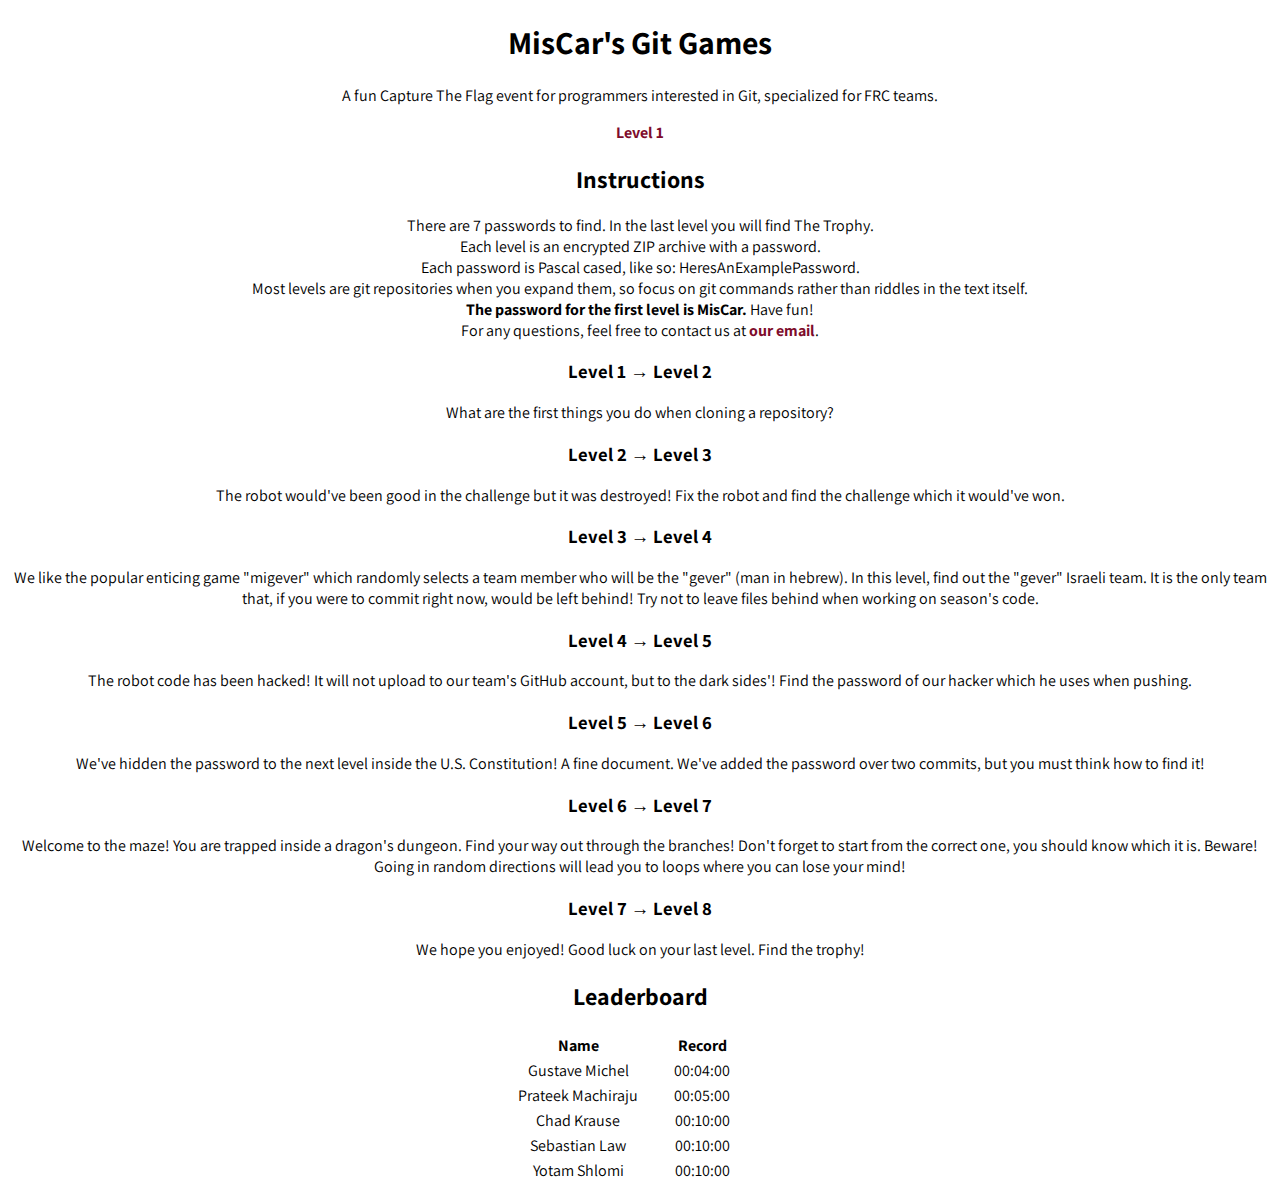
<file: git-games/index.html>
<!DOCTYPE html>
<html>

<head>
    <meta charset="utf-8" />
    <title>Git Games</title>
    <meta property="og:title" content="MisCar Programming" />
    <link rel="shortcut icon" href="favicon.ico" type="image/x-icon" />
    <meta name="viewport" content="width=device-width, initial-scale=1.0" />
    <meta property="og:description" content="A Git CTF for FRC teams" />
    <meta property="og:image" content="https://miscar.github.io/icon.png" />
    <link rel="stylesheet" href="https://fonts.googleapis.com/css?family=Assistant" />
    <link rel="stylesheet" href="/styles.css" />
</head>

<body style="font-family: 'Assistant'; text-align: center">
    <h1>MisCar's Git Games</h1>
    <p>
        A fun Capture The Flag event for programmers interested in Git,
        specialized for FRC teams.
    </p>
    <a href="L1.zip" style="text-decoration: none">Level 1</a>
    <h2>Instructions</h2>
    <ul style="list-style-type: none; padding-left: 0">
        <li>
            There are 7 passwords to find. In the last level you will find
            The Trophy.
        </li>
        <li>Each level is an encrypted ZIP archive with a password.</li>
        <li>
            Each password is Pascal cased, like so: HeresAnExamplePassword.
        </li>
        <li>
            Most levels are git repositories when you expand them, so focus
            on git commands rather than riddles in the text itself.
        </li>
        <li>
            <b>The password for the first level is MisCar.</b> Have fun!
        </li>
        <li>
            For any questions, feel free to contact us at
            <a href="mailto:programming@miscar1574.org" style="text-decoration: none">our email</a>.
        </li>
    </ul>
    <h3>Level 1 <span>&#8594;</span> Level 2</h3>
    <p>What are the first things you do when cloning a repository?</p>
    <h3>Level 2 <span>&#8594;</span> Level 3</h3>
    <p>
        The robot would've been good in the challenge but it was destroyed!
        Fix the robot and find the challenge which it would've won.
    </p>
    <h3>Level 3 <span>&#8594;</span> Level 4</h3>
    <p>
        We like the popular enticing game "migever" which randomly selects a
        team member who will be the "gever" (man in hebrew). In this level,
        find out the "gever" Israeli team. It is the only team that, if you
        were to commit right now, would be left behind! Try not to leave
        files behind when working on season's code.
    </p>
    <h3>Level 4 <span>&#8594;</span> Level 5</h3>
    <p>
        The robot code has been hacked! It will not upload to our team's
        GitHub account, but to the dark sides'! Find the password of our
        hacker which he uses when pushing.
    </p>
    <h3>Level 5 <span>&#8594;</span> Level 6</h3>
    <p>
        We've hidden the password to the next level inside the U.S.
        Constitution! A fine document. We've added the password over two
        commits, but you must think how to find it!
    </p>
    <h3>Level 6 <span>&#8594;</span> Level 7</h3>
    <p>
        Welcome to the maze! You are trapped inside a dragon's dungeon. Find
        your way out through the branches! Don't forget to start from the
        correct one, you should know which it is. Beware! Going in random
        directions will lead you to loops where you can lose your mind!
    </p>
    <h3>Level 7 <span>&#8594;</span> Level 8</h3>
    <p>
        We hope you enjoyed! Good luck on your last level. Find the trophy!
    </p>
    <h2 style="text-align: center">Leaderboard</h2>
    <table style="text-align: center; margin-right: auto; margin-left: auto">
        <thead>
            <tr>
                <th style="width: 50%">Name</th>
                <th style="width: 50%">Record</th>
            </tr>
        </thead>
        <tbody>
            <tr>
                <td>Gustave Michel</td>
                <td>00:04:00</td>
            </tr>
            <tr>
                <td>Prateek Machiraju</td>
                <td>00:05:00</td>
            </tr>
            <tr>
                <td>Chad Krause</td>
                <td>00:10:00</td>
            </tr>
            <tr>
                <td>Sebastian Law</td>
                <td>00:10:00</td>
            </tr>
            <tr>
                <td>Yotam Shlomi</td>
                <td>00:10:00</td>
            </tr>
        </tbody>
    </table>
</body>

</html>
</file>
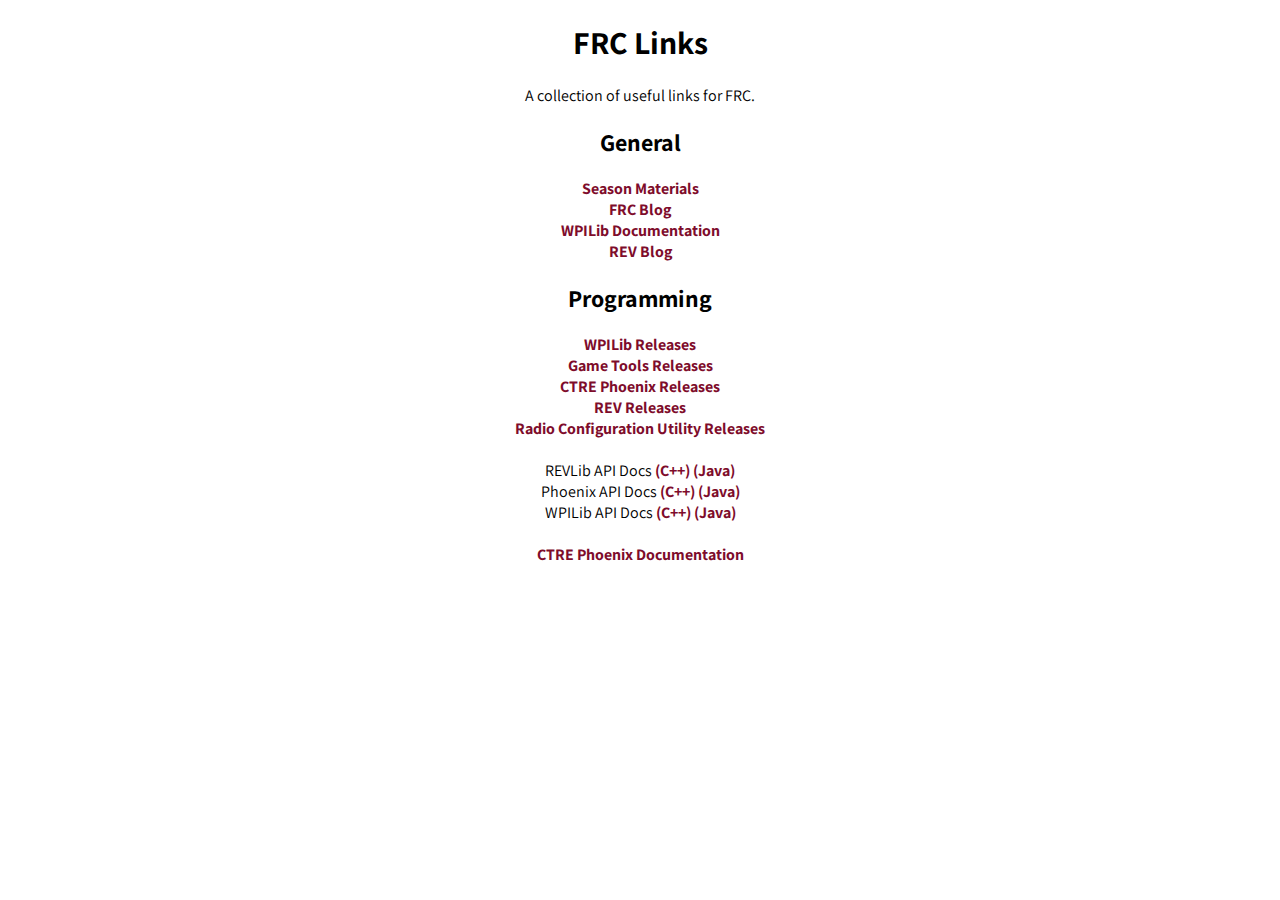
<file: links/index.html>
<!DOCTYPE html>
<html>
    <head>
        <meta charset="utf-8" />
        <title>FRC Links</title>
        <meta property="og:title" content="FRC Links" />
        <link rel="shortcut icon" href="/favicon.ico" type="image/x-icon" />
        <meta name="viewport" content="width=device-width, initial-scale=1.0" />
        <meta
            property="og:description"
            content="A collection of useful links for FRC"
        />
        <meta property="og:image" content="https://miscar.github.io/icon.png" />
        <link
            rel="stylesheet"
            href="https://fonts.googleapis.com/css?family=Assistant"
        />
        <link rel="stylesheet" href="/styles.css" />
    </head>
    <body style="font-family: 'Assistant'; text-align: center">
        <h1>FRC Links</h1>
        <p>A collection of useful links for FRC.</p>
        <h2 style="text-align: center">General</h2>
        <ul>
            <li>
                <a
                    href="https://www.firstinspires.org/resource-library/frc/competition-manual-qa-system"
                    >Season Materials</a
                >
            </li>
            <li>
                <a href="https://www.firstinspires.org/robotics/frc/blog"
                    >FRC Blog</a
                >
            </li>
            <li><a href="https://docs.wpilib.org">WPILib Documentation</a></li>
            <li><a href="https://revrobotics.com/blog">REV Blog</a></li>
        </ul>

        <h2 style="text-align: center">Programming</h2>
        <ul>
            <li>
                <a href="https://github.com/wpilibsuite/allwpilib/releases"
                    >WPILib Releases</a
                >
            </li>
            <li>
                <a
                    href="https://www.ni.com/en-il/support/downloads/drivers/download.frc-game-tools.html"
                    >Game Tools Releases</a
                >
            </li>
            <li>
                <a
                    href="https://github.com/CrossTheRoadElec/Phoenix-Releases/releases"
                    >CTRE Phoenix Releases</a
                >
            </li>
            <li>
                <a
                    href="https://github.com/REVrobotics/REV-Software-Binaries/releases"
                    >REV Releases</a
                >
            </li>
            <li>
                <a
                    href="https://docs.wpilib.org/en/stable/docs/zero-to-robot/step-3/radio-programming.html"
                    >Radio Configuration Utility Releases</a
                >
            </li>
            <br />
            <li>
                REVLib API Docs
                <a href="https://codedocs.revrobotics.com/cpp/">(C++)</a>
                <a href="https://codedocs.revrobotics.com/java/">(Java)</a>
            </li>
            <li>
                Phoenix API Docs
                <a
                    href="https://www.ctr-electronics.com/downloads/api/cpp/html/index.html"
                    >(C++)</a
                >
                <a
                    href="https://www.ctr-electronics.com/downloads/api/java/html/index.html"
                    >(Java)</a
                >
            </li>
            <li>
                WPILib API Docs
                <a
                    href="https://first.wpi.edu/wpilib/allwpilib/docs/development/cpp/index.html"
                    >(C++)</a
                >
                <a
                    href="https://first.wpi.edu/wpilib/allwpilib/docs/development/java/index.html"
                    >(Java)</a
                >
            </li>
            <br />
            <li>
                <a href="https://docs.ctre-phoenix.com/en/stable/"
                    >CTRE Phoenix Documentation</a
                >
            </li>
        </ul>
    </body>
</html>
</file>
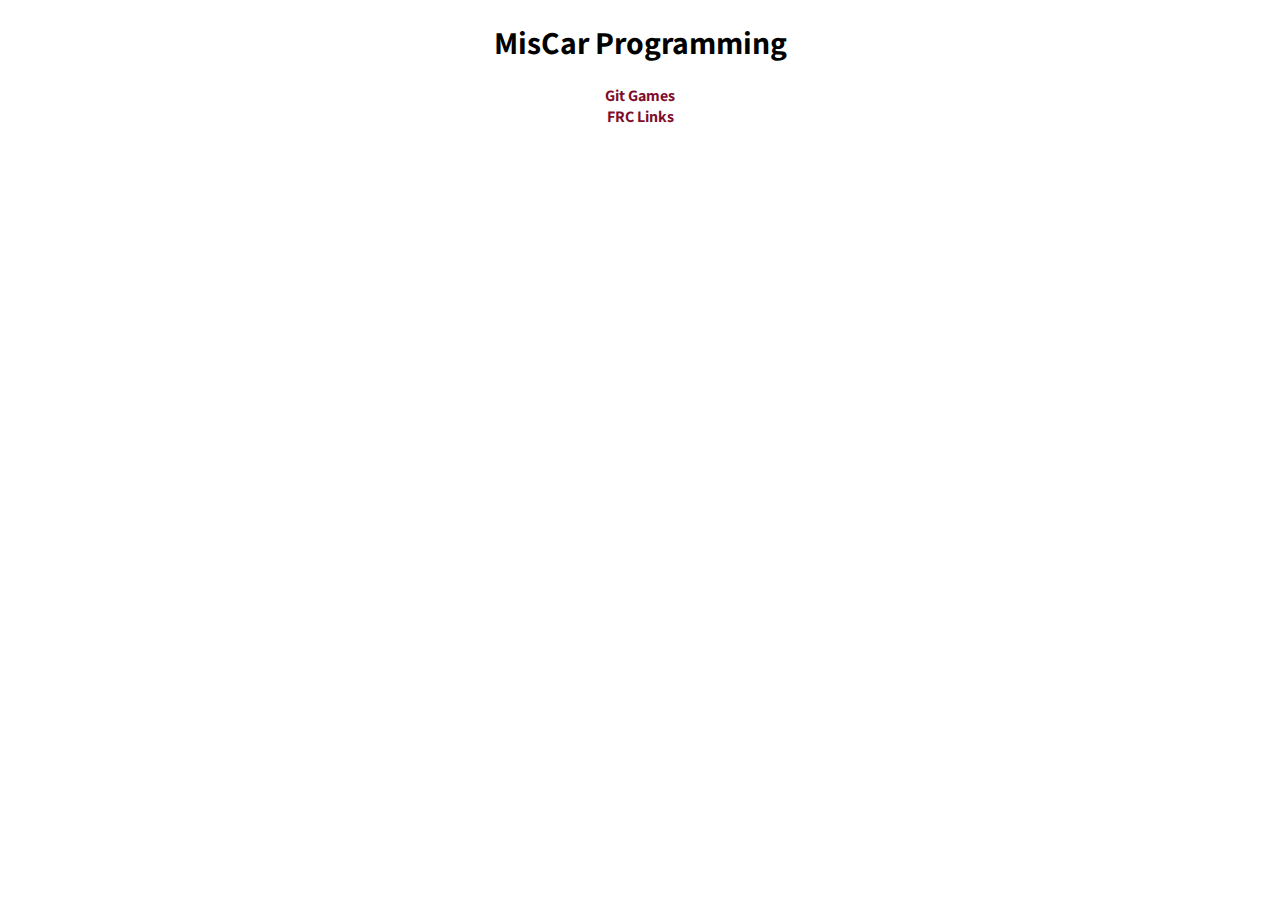
<file: old/index.html>
<!DOCTYPE html>
<html>
    <head>
        <meta charset="utf-8" />
        <title>MisCar Programming</title>
        <meta property="og:title" content="MisCar Programming" />
        <link rel="shortcut icon" href="favicon.ico" type="image/x-icon" />
        <meta name="viewport" content="width=device-width, initial-scale=1.0" />
        <meta property="og:description" content="MisCar's Programming Team" />
        <meta property="og:image" content="https://miscar.github.io/icon.png" />
        <link
            rel="stylesheet"
            href="https://fonts.googleapis.com/css?family=Assistant"
        />
        <link rel="stylesheet" href="/styles.css" />
    </head>
    <body style="font-family: 'Assistant'; text-align: center">
        <h1>MisCar Programming</h1>
        <ul>
            <li><a href="/git-games">Git Games</a></li>
            <li><a href="/links">FRC Links</a></li>
        </ul>
    </body>
</html>
</file>
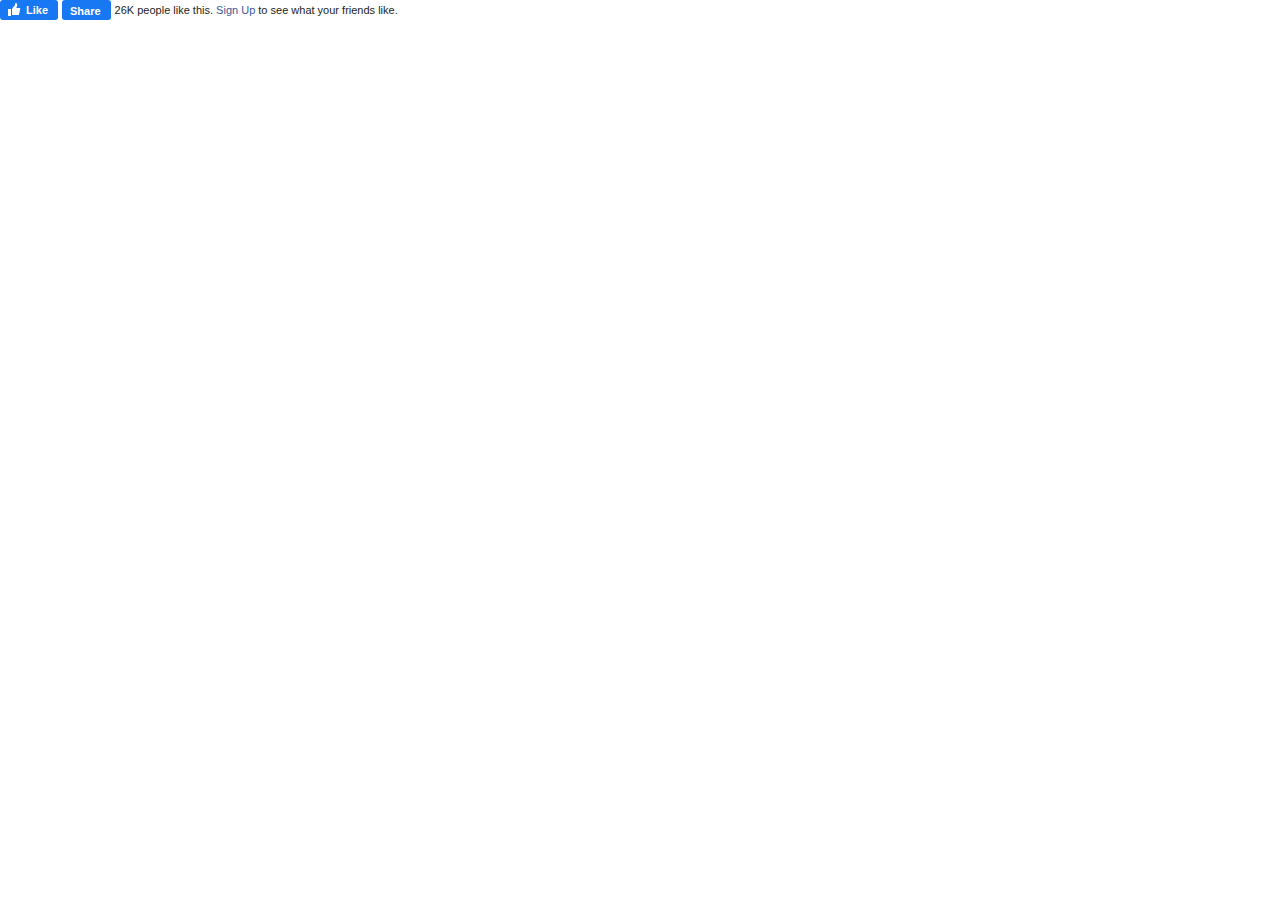
<file: Curie Division (2023) - The Blue Alliance_files/like.html>
<!DOCTYPE html>
<!-- saved from url=(0105)file:///C:/Users/Scouting/Downloads/Curie%20Division%20(2023)%20-%20The%20Blue%20Alliance_files/like.html -->
<html lang="en" id="facebook" class="no_svg "><head><meta http-equiv="Content-Type" content="text/html; charset=UTF-8"><meta name="referrer" content="origin-when-crossorigin" id="meta_referrer"><script nonce="">__DEV__=0;</script><title>Facebook</title><style nonce="">._32qa button{opacity:.4}._59ov{height:100%;height:910px;position:relative;top:-10px;width:100%}._5ti_{background-size:cover;height:100%;width:100%}._5tj2{height:900px}._2mm3 ._5a8u .uiBoxGray{background:#fff;margin:0;padding:12px}body.plugin{background:transparent;font-family:Helvetica, Arial, sans-serif;line-height:1.28;overflow:hidden;-webkit-text-size-adjust:none}.plugin,.plugin button,.plugin input,.plugin label,.plugin select,.plugin td,.plugin textarea{font-size:11px}html{touch-action:manipulation}body{background:#fff;color:#1c1e21;direction:ltr;line-height:1.34;margin:0;padding:0;unicode-bidi:embed}body,button,input,label,select,td,textarea{font-family:Helvetica, Arial, sans-serif;font-size:12px}h1,h2,h3,h4,h5,h6{color:#1c1e21;font-size:13px;font-weight:600;margin:0;padding:0}h1{font-size:14px}h4,h5,h6{font-size:12px}p{margin:1em 0}b,strong{font-weight:600}a{color:#385898;cursor:pointer;text-decoration:none}button{margin:0}a:hover{text-decoration:underline}img{border:0}td,td.label{text-align:left}dd{color:#000}dt{color:#606770}ul{list-style-type:none;margin:0;padding:0}abbr{border-bottom:none;text-decoration:none}hr{background:#dadde1;border-width:0;color:#dadde1;height:1px}.clearfix:after{clear:both;content:'.';display:block;font-size:0;height:0;line-height:0;visibility:hidden}.clearfix{zoom:1}.datawrap{word-wrap:break-word}.word_break{display:inline-block}.ellipsis{overflow:hidden;text-overflow:ellipsis;white-space:nowrap}.aero{opacity:.5}.column{float:left}.center{margin-left:auto;margin-right:auto}#facebook .hidden_elem{display:none!important}#facebook .invisible_elem{visibility:hidden}#facebook .accessible_elem{clip:rect(1px, 1px, 1px, 1px);height:1px;overflow:hidden;position:absolute;white-space:nowrap;width:1px}#facebook .accessible_elem_offset{margin:-1px}.direction_ltr{direction:ltr}.direction_rtl{direction:rtl}.text_align_ltr{text-align:left}.text_align_rtl{text-align:right}.uiLayer{outline:none}._8tm{padding:0}._2phz{padding:4px}._2ph-{padding:8px}._2ph_{padding:12px}._2pi0{padding:16px}._2pi1{padding:20px}._40c7{padding:24px}._2o1j{padding:36px}._6buq{padding-bottom:0;padding-top:0}._2pi2{padding-bottom:4px;padding-top:4px}._2pi3{padding-bottom:8px;padding-top:8px}._2pi4{padding-bottom:12px;padding-top:12px}._2pi5{padding-bottom:16px;padding-top:16px}._2pi6{padding-bottom:20px;padding-top:20px}._2o1k{padding-bottom:24px;padding-top:24px}._2o1l{padding-bottom:36px;padding-top:36px}._6bua{padding-left:0;padding-right:0}._2pi7{padding-left:4px;padding-right:4px}._2pi8{padding-left:8px;padding-right:8px}._2pi9{padding-left:12px;padding-right:12px}._2pia{padding-left:16px;padding-right:16px}._2pib{padding-left:20px;padding-right:20px}._2o1m{padding-left:24px;padding-right:24px}._2o1n{padding-left:36px;padding-right:36px}._iky{padding-top:0}._2pic{padding-top:4px}._2pid{padding-top:8px}._2pie{padding-top:12px}._2pif{padding-top:16px}._2pig{padding-top:20px}._2owm{padding-top:24px}._div{padding-right:0}._2pih{padding-right:4px}._2pii{padding-right:8px}._2pij{padding-right:12px}._2pik{padding-right:16px}._2pil{padding-right:20px}._31wk{padding-right:24px}._2phb{padding-right:32px}._au-{padding-bottom:0}._2pim{padding-bottom:4px}._2pin{padding-bottom:8px}._2pio{padding-bottom:12px}._2pip{padding-bottom:16px}._2piq{padding-bottom:20px}._2o1p{padding-bottom:24px}._4gao{padding-bottom:32px}._1cvx{padding-left:0}._2pir{padding-left:4px}._2pis{padding-left:8px}._2pit{padding-left:12px}._2piu{padding-left:16px}._2piv{padding-left:20px}._2o1q{padding-left:24px}._2o1r{padding-left:36px}._51mz{border:0;border-collapse:collapse;border-spacing:0}._5f0n{table-layout:fixed;width:100%}.uiGrid .vTop{vertical-align:top}.uiGrid .vMid{vertical-align:middle}.uiGrid .vBot{vertical-align:bottom}.uiGrid .hLeft{text-align:left}.uiGrid .hCent{text-align:center}.uiGrid .hRght{text-align:right}._51mx:first-child>._51m-{padding-top:0}._51mx:last-child>._51m-{padding-bottom:0}._51mz ._51mw{padding-right:0}._51mz ._51m-:first-child{padding-left:0}._51mz._4r9u{border-radius:50%;overflow:hidden}.inlineBlock{display:inline-block;zoom:1}._2tga{background:#4267b2;border:1px solid #4267b2;color:#fff;cursor:pointer;font-family:Helvetica, Arial, sans-serif;-webkit-font-smoothing:antialiased;margin:0;position:relative;-webkit-user-select:none;white-space:nowrap}._89n_{background:#1877f2;border:0}._2tga.active{background:#4080ff;border:1px solid #4080ff}._2tga._4kae.active,._2tga._4kae.active:hover{background:#577fbc;border:1px solid #577fbc}._2tga._49ve{border-radius:3px;font-size:11px;height:20px;padding:0 0 0 2px}._2tga._8j9v{border-radius:3px;font-size:11px;height:20px;padding:0 6px}._2tga._3e2a{border-radius:4px;font-size:13px;height:28px;padding:0 4px 0 6px}._2tga._8j9w{border-radius:4px;font-size:13px;height:28px;padding:0 8px}._2tga._5n6f{border-top-left-radius:0;border-top-right-radius:0}._2tga:hover{background:#365899;border:1px solid #365899}._89n_:hover{background:#1877f2;border:0}._2tga:active{background:#577fbc;border:1px solid #577fbc}._89n_:active{background:#1877f2;border:0}._2tga:focus{outline-color:transparent;outline-style:none}._2tga.active:hover{background:#4080ff;border:1px solid #4080ff}._8f1i{background-color:rgba(9, 30, 66);border-radius:inherit;height:100%;left:0;opacity:0;position:absolute;top:0;width:100%}._8f1i:active{opacity:.3}._11qm{background:#fff;border:1px solid #ccd0d5;color:#4267b2}._11qm:hover{background:#f5f6f7;border:1px solid #ccd0d5}._11qm.active{border:1px solid #4080ff;color:#fff}._3oi2{background:#0084ff;border:1px solid #0084ff;color:#fff}._3oi2:hover{background:#0077e5;border:1px solid #0077e5}._3e2a ._3jn-{position:relative;top:-1px}._3jn-{height:16px;vertical-align:middle;width:16px}._3jn_{background:none;display:none;height:28px;left:-6px;position:absolute;top:-6px;width:28px}@keyframes burst{from{background-position:0 0}to{background-position:-616px 0}}._2tga.is_animating ._3jn_{animation:burst .24s steps(22) forwards;background:url(https://static.xx.fbcdn.net/rsrc.php/v3/yN/r/sFwkyVeh1iU.png) no-repeat;background-position:0 0;background-size:616px 28px;display:inline-block;zoom:1}._49ve._2tga.is_animating ._3jn_{left:-6px;position:relative;top:-6px}._49vg,._5n2y{vertical-align:middle}._89n_._49ve ._49vg._8a19{padding-top:2px}._89n_._3e2a ._49vg._8a19{padding-top:1px}._2tga ._5n2y,._2tga.active ._49vg,._2tga.active.is_animating ._5n2y{display:none}._2tga ._49vg,._2tga.active ._5n2y,._2tga.active:hover ._4kag{display:inline-block;zoom:1}#facebook ._2tga span._49vh,#facebook ._2tga span._5n6h,._49vh,._5n6h{font-family:Helvetica, Arial, sans-serif;vertical-align:middle}._49vh{font-weight:bold}._5n6h{font-weight:normal}._5n6j{border-radius:3px;height:20px;line-height:20px}._5n6k{border-radius:4px;height:30px;line-height:30px}._5n6l{background:#fff;border:1px solid #8d949e;border-bottom:none;border-bottom-left-radius:0;border-bottom-right-radius:0;box-sizing:border-box;color:#1d2129;text-align:center;width:100%}._2tga ._1pbq{height:16px;width:16px}.no_svg ._2tga ._1pbq,.svg ._2tga ._1pbs{display:none}._2n-v ._49vh{padding-left:2px}._4jnw{margin:0}._3-8h{margin:4px}._3-8i{margin:8px}._3-8j{margin:12px}._3-8k{margin:16px}._3-8l{margin:20px}._2-5b{margin:24px}._1kbd{margin-bottom:0;margin-top:0}._3-8m{margin-bottom:4px;margin-top:4px}._3-8n{margin-bottom:8px;margin-top:8px}._3-8o{margin-bottom:12px;margin-top:12px}._3-8p{margin-bottom:16px;margin-top:16px}._3-8q{margin-bottom:20px;margin-top:20px}._2-ox{margin-bottom:24px;margin-top:24px}._1a4i{margin-left:0;margin-right:0}._3-8r{margin-left:4px;margin-right:4px}._3-8s{margin-left:8px;margin-right:8px}._3-8t{margin-left:12px;margin-right:12px}._3-8u{margin-left:16px;margin-right:16px}._3-8v{margin-left:20px;margin-right:20px}._6bu9{margin-left:24px;margin-right:24px}._5soe{margin-top:0}._3-8w{margin-top:4px}._3-8x{margin-top:8px}._3-8y{margin-top:12px}._3-8z{margin-top:16px}._3-8-{margin-top:20px}._4aws{margin-top:24px}._2-jz{margin-right:0}._3-8_{margin-right:4px}._3-90{margin-right:8px}._3-91{margin-right:12px}._3-92{margin-right:16px}._3-93{margin-right:20px}._y8t{margin-right:24px}._5emk{margin-bottom:0}._3-94{margin-bottom:4px}._3-95{margin-bottom:8px}._3-96{margin-bottom:12px}._3-97{margin-bottom:16px}._3-98{margin-bottom:20px}._20nr{margin-bottom:24px}._av_{margin-left:0}._3-99{margin-left:4px}._3-9a{margin-left:8px}._3-9b{margin-left:12px}._3-9c{margin-left:16px}._3-9d{margin-left:20px}._4m0t{margin-left:24px}._a82f{margin-left:28px}._4mr9{-webkit-touch-callout:none;-webkit-user-select:none}._li._li._li{overflow:initial}._aj3e,._aj3e video{display:block;height:4px;left:0;position:absolute;top:0;width:2px;z-index:-1}._aowd._li._li._li{overflow:hidden}._9053 ._li._li._li{overflow-x:hidden}._72b0{position:relative;z-index:0}.registration ._li._9bpz{background-color:#f0f2f5}._li ._9bp-{padding-top:5px;text-align:center}._li ._9bp- .fb_logo{height:100px}._li ._a66f{padding-top:5px;text-align:center}._li ._a66f .fb_logo{height:80px;padding-top:72px}._5f0v{outline:none}._3oxt{outline:1px dotted #3b5998;outline-color:invert}.webkit ._3oxt{outline:5px auto #5b9dd9}.win.webkit ._3oxt{outline-color:#e59700}._4qba{font-style:inherit}._4qbb,._4qbc,._4qbd{background:none;font-style:inherit;padding:0;width:auto}._4qbd{border-bottom:1px solid #f99}._4qbb,._4qbc{border-bottom:1px solid #999}._4qbb:hover,._4qbc:hover,._4qbd:hover{background-color:#fcc;border-top:1px solid #ccc;cursor:help}</style><script nonce="">window.ServerJSQueue=function(){var a=[],b,c;return{add:function(c){!b?a.push(c):typeof c==="function"?c():b.handle(c)},run:function(){if(!window.require)return;var d;c=window.require("ServerJSDefine");for(d=0;d<a.length;d++)a[d].define&&typeof a[d]!=="function"&&(c.handleDefines(a[d].define),delete a[d].define);b=new(window.require("ServerJS"))();for(d=0;d<a.length;d++)typeof a[d]==="function"?a[d]():b.handle(a[d])}}}();document.write=function(){},window.onloadRegister_DEPRECATED=function(){},window.onafterloadRegister_DEPRECATED=function(){},window.ServerJSAsyncLoader=function(){var a=!1,b={loaded:1,complete:1},c=document,d=!1;function e(){c.readyState in b&&c.detachEvent("onreadystatechange",e)}function f(){!d&&a&&(d=!0,ServerJSQueue.run())}function g(a,c){if("onreadystatechange"in a)a.onreadystatechange=function(){a.readyState in b&&(a.onreadystatechange=null,c())};else if(a.addEventListener){var d=function(){c(),a.removeEventListener("load",d,!1)};a.addEventListener("load",d,!1)}}function h(b){var d=c.createElement("script");if(d.readyState&&d.readyState==="uninitialized"){g(d,function(){a=!0});d.src=b;return!0}else if(typeof XMLHttpRequest!=="undefined"){d=new XMLHttpRequest();if("withCredentials"in d){d.onloadend=function(){a=!0};d.open("GET",b,!0);d.send(null);return!0}}}function i(){c.onkeydown=c.onmouseover=c.onclick=onfocus=null,ServerJSAsyncLoader.execute()}function j(){(c.body.offsetWidth===0||c.body.offsetHeight===0)&&i()}window.onload=function(){f()};return{run:function(a){this.file=a,this.execute()},load:function(a){this.file=a;if(!h(a)){this.run(a);return}window.onload=function(){j()};c.onkeydown=c.onmouseover=c.onclick=onfocus=i},execute:function(b){var d=c.createElement("script");d.src=ServerJSAsyncLoader.file;d.async=!0;g(d,function(){a=!0,f(),b&&b()});c.getElementsByTagName("head")[0].appendChild(d)},wakeUp:function(a,b,c){function e(){window.require("Arbiter").inform(a,b,c)}d?e():this.execute(e)}}}();ServerJSAsyncLoader.run("https:\/\/static.xx.fbcdn.net\/rsrc.php\/v3iEpO4\/y3\/l\/en_US\/gfWqmWHk5mP.js?_nc_x=Ij3Wp8lg5Kz");</script><script src="./gfWqmWHk5mP.js.download" async=""></script><script src="./gfWqmWHk5mP(1).js.download" async=""></script><script nonce="">ServerJSQueue.add(function(){requireLazy(["HasteSupportData"],function(m){m.handle({"clpData":{"1838142":{"r":1,"s":1},"4883":{"r":1,"s":1},"1743619":{"r":1},"1814852":{"r":1},"1828905":{"r":1}},"gkxData":{"7742":{"result":false,"hash":null},"20935":{"result":false,"hash":null},"20936":{"result":false,"hash":null},"20939":{"result":true,"hash":null},"25572":{"result":false,"hash":null},"20940":{"result":false,"hash":null},"21043":{"result":false,"hash":null},"21075":{"result":false,"hash":null},"21076":{"result":true,"hash":null},"20836":{"result":false,"hash":null},"20948":{"result":true,"hash":null},"21100":{"result":false,"hash":null},"21116":{"result":false,"hash":null},"25571":{"result":false,"hash":null}},"justknobxData":{"2269":{"r":false}}})});});ServerJSQueue.add({"define":[["cr:310",["RunWWW"],{"__rc":["RunWWW",null]},-1],["cr:1126",["TimeSliceImpl"],{"__rc":["TimeSliceImpl",null]},-1],["cr:6640",["PromiseImpl"],{"__rc":["PromiseImpl",null]},-1],["cr:7386",["clearTimeoutWWW"],{"__rc":["clearTimeoutWWW",null]},-1],["cr:7390",["setTimeoutWWW"],{"__rc":["setTimeoutWWW",null]},-1],["cr:8958",["FBJSON"],{"__rc":["FBJSON",null]},-1],["ServerNonce",[],{"ServerNonce":"BppF2Auq86Qn6wwdFpKoUj"},141],["KSConfig",[],{"killed":{"__set":["POCKET_MONSTERS_CREATE","POCKET_MONSTERS_DELETE","POCKET_MONSTERS_UPDATE_NAME","TPA_SRT_TRANSLATION","WORKROOMS_REQUEST_TAGGING_TAG_NO_INIT_BY_VC_GALAXY"]},"ko":{"__set":["acrJTh9WGdp","1oOE64fL4wO","7r6mSP7ofr2","3sKizTQ6byg","6XsXQ2qHw8y"]}},2580],["InitialCookieConsent",[],{"deferCookies":false,"initialConsent":[1,2],"noCookies":true,"shouldShowCookieBanner":false,"shouldWaitForDeferredDatrCookie":false},4328],["CookieConsentIFrameConfig",[],{"consent_param":"FQAREhISAA==.ARZVieCuWEamdLIyuMmRaKJkP4RgWIR0lx6NGe3mGMpndJZh","allowlisted_iframes":[],"is_checkpointed":false},5540],["ServerTimeData",[],{"serverTime":1712768774040,"timeOfRequestStart":1712768773997.9,"timeOfResponseStart":1712768773997.9},5943],["cr:925100",["RunBlue"],{"__rc":["RunBlue",null]},-1],["cr:7391",["setTimeoutAcrossTransitionsWWW"],{"__rc":["setTimeoutAcrossTransitionsWWW",null]},-1],["cr:806696",["clearTimeoutBlue"],{"__rc":["clearTimeoutBlue",null]},-1],["cr:807042",["setTimeoutBlue"],{"__rc":["setTimeoutBlue",null]},-1],["PromiseUsePolyfillSetImmediateGK",[],{"www_always_use_polyfill_setimmediate":false},2190],["ImmediateImplementationExperiments",[],{"prefer_message_channel":true},3419],["cr:986633",["setTimeoutAcrossTransitionsBlue"],{"__rc":["setTimeoutAcrossTransitionsBlue",null]},-1],["AnalyticsCoreData",[],{"device_id":"$^|AcbATEEHuByvG5ZDGe6pBusjqUL1MzdZLmtk_oaXOdqzXNzn-QZJ5p-VsGhy6D7-H28HAVqABvsPNeAzt8RizraadOn2M76YoORhLckqTgJ3E1G-MVGPpU3RAZKDOHdKDzwLWC59BU0_dGlOIKkJtV4PKeNR|fd.AcaOuDY8uXc4ydCBA0E4FKghT7SQcOqE9aSBKVa-EmSURjYrvUFaMCuUoC_LkfFAAgZELhOJkqt_wpUz2SkXU6F7","app_id":"256281040558","enable_bladerunner":false,"enable_ack":true,"push_phase":"C3","enable_observer":false,"enable_cmcd_observer":false,"enable_dataloss_timer":false,"enable_fallback_for_br":true,"queue_activation_experiment":false,"max_delay_br_queue":60000,"max_delay_br_queue_immediate":3,"max_delay_br_init_not_complete":3000,"consents":{},"app_universe":1,"br_stateful_migration_on":true,"enable_non_fb_br_stateless_by_default":false,"use_falco_as_mutex_key":false},5237]],"require":[["markJSEnabled"],["lowerDomain"]]});</script><script nonce="">(function(){var a=document.createElement("div"),b=document.createElement("svg");a.appendChild(b);if(a.firstChild&&a.firstChild.namespaceURI==="http://www.w3.org/2000/svg"){b=document.documentElement;b.className=b.className.replace("no_svg","svg")}})();</script></head><body dir="ltr" class="plugin _4mr9 chrome webkit win x1 Locale_en_US"><div class="_li"><div class="pluginSkinLight pluginFontHelvetica"><div><table class="uiGrid _51mz" cellspacing="0" cellpadding="0" id="u_0_0_n0" style="width: 450px;"><tbody><tr class="_51mx"><td class="_51m- _51mw"><table class="uiGrid _51mz" cellspacing="0" cellpadding="0"><tbody><tr class="_51mx"><td class="_51m- vTop hCent"><div id="u_0_1_vM"><div><button id="icon-button" type="submit" class="inlineBlock _2tga _89n_ _8j9v" title="Like The Blue Alliance&#39;s Page on Facebook"><span class="_8f1i"></span><div class=""><span class="_3jn- inlineBlock _2v7"><span class="_3jn_"></span><span class="_49vg"><svg xmlns="http://www.w3.org/2000/svg" viewBox="0 0 16 16" class="_1pbq" color="#ffffff"><path fill="#ffffff" fill-rule="evenodd" d="M4.55,7 C4.7984,7 5,7.23403636 5,7.52247273 L5,13.4775273
          C5,13.7659636 4.7984,14 4.55,14 L2.45,14 C2.2016,14 2,13.7659636
          2,13.4775273 L2,7.52247273 C2,7.23403636 2.2016,7 2.45,7 L4.55,7 Z
          M6.54470232,13.2 C6.24016877,13.1641086 6.01734614,12.8982791
          6,12.5737979 C6.01734614,12.5737979 6.01344187,9.66805666 6,8.14398693
          C6.01344187,7.61903931 6.10849456,6.68623352 6.39801308,6.27384278
          C7.10556287,5.26600749 7.60281698,4.6079584 7.89206808,4.22570082
          C8.18126341,3.8435016 8.52813047,3.4708734 8.53777961,3.18572676
          C8.55077527,2.80206854 8.53655255,2.79471518 8.53777961,2.35555666
          C8.53900667,1.91639814 8.74565444,1.5 9.27139313,1.5 C9.52544997,1.5
          9.7301456,1.55690094 9.91922413,1.80084547 C10.2223633,2.15596568
          10.4343097,2.71884727 10.4343097,3.60971169 C10.4343097,4.50057612
          9.50989975,6.1729303 9.50815961,6.18 C9.50815961,6.18
          13.5457098,6.17908951 13.5464084,6.18 C14.1635544,6.17587601
          14.5,6.72543196 14.5,7.29718426 C14.5,7.83263667 14.1341135,8.27897346
          13.6539433,8.3540827 C13.9452023,8.49286263 14.1544715,8.82364675
          14.1544715,9.20555417 C14.1544715,9.68159617 13.8293011,10.0782687
          13.3983805,10.1458495 C13.6304619,10.2907572 13.7736931,10.5516845
          13.7736931,10.847511 C13.7736931,11.2459343 13.5138356,11.5808619
          13.1594388,11.6612236 C13.3701582,11.7991865 13.5063617,12.0543945
          13.5063617,12.3429843 C13.5063617,12.7952155 13.1715421,13.1656844
          12.7434661,13.2 L6.54470232,13.2 Z"></path></svg><img class="_1pbs inlineBlock img" src="./FEppCFCt76d.png" alt="" width="16" height="16"></span></span><span class="_49vh _2pi7">Like</span></div></button><input type="hidden" autocomplete="off" name="action" value="like"><input type="hidden" autocomplete="off" name="iframe_referer" value="https://www.thebluealliance.com/"><input type="hidden" autocomplete="off" name="r_ts" value="1712768773"><input type="hidden" autocomplete="off" name="ref"><input type="hidden" autocomplete="off" name="xfbml" value="1"><input type="hidden" autocomplete="off" name="app_id" value="117484816504"></div></div></td><td class="_51m- vTop _2pir"><div><a class="_2vmz" href="https://www.facebook.com/sharer/sharer.php?u=https%3A%2F%2Fwww.facebook.com%2Fthebluealliance&amp;display=popup&amp;ref=plugin&amp;src=like&amp;kid_directed_site=0&amp;app_id=117484816504" target="_blank" id="u_0_2_5a"><button id="icon-button" type="submit" class="inlineBlock _2tga _89n_ _8j9v"><span class="_8f1i"></span><div class="_2n-v"><span class="_49vh _2pi7">Share</span></div></button></a></div></td><td class="_51m- _2pir _51mw"><div><span class="hidden_elem" id="u_0_3_Y0">You and 26K others like this.&nbsp;&nbsp;&nbsp;&nbsp;&nbsp;&nbsp;&nbsp;&nbsp;&nbsp;&nbsp;&nbsp;&nbsp;&nbsp;&nbsp;&nbsp;&nbsp;&nbsp;&nbsp;&nbsp;&nbsp;&nbsp;&nbsp;&nbsp;&nbsp;&nbsp;&nbsp;&nbsp;&nbsp;&nbsp;&nbsp;&nbsp;</span><span id="u_0_4_Hs"><span>26K people like this.</span> <span><a href="https://www.facebook.com/ad_campaign/landing.php?campaign_id=137675572948107&amp;partner_id=thebluealliance.com&amp;placement=like_plugin&amp;extra_1=https%3A%2F%2Fwww.thebluealliance.com%2F&amp;extra_2=IL" target="_blank">Sign Up</a> to see what your friends like.</span></span></div></td></tr></tbody></table></td></tr></tbody></table><script nonce="">(function(width, height, id, callback, origin, domain) { if(id){var e=document.getElementById(id);if(width!==-1)e.style.width=width+"px";else{width=e.offsetWidth;if(window.getComputedStyle){var computed=getComputedStyle(e);computed&&(width=Math.ceil(parseFloat(computed.width))||e.offsetWidth)}}height===-1&&(height=e.offsetHeight)}var message="type=resize&cb="+callback+"&width="+width+"&height="+height;; (function(){var a=window.parent;window.opener!=null&&typeof window.opener.postMessage==="function"&&(relation==="opener.parent"?a=window.opener.parent:a=window.opener);var b=!0;function c(a){var b=window.location.hostname.match(/\.(facebook\.sg|facebookcorewwwi\.(?:test)?onion|facebookwkhpilnemxj7asaniu7vnjjbiltxjqhye3mhbshg7kx5tfyd\.onion)$/);b=b?b[1]:"facebook.com";var c=new Image();c.crossOrigin="anonymous";c.src="https://www."+b+"/platform/scribe_endpoint.php/?c=jssdk_error&m="+encodeURIComponent(JSON.stringify(a))}function d(){if(a===window)window.close(),window.open("","_self",""),window.close(),!window.closed&&closeURI&&window.location.replace(closeURI);else try{a.postMessage(message,origin)}catch(a){b?(b=!1,window.setTimeout(d,200)):c({error:"POST_MESSAGE",extra:{message:a.message+", html/js/connect/XDDialogResponsePurePostMessage.js:53"}})}}function e(){__fbNative.postMessage(message,origin)}window==top&&/FBAN\/\w+;/i.test(navigator.userAgent)&&!/FBAN\/mLite;/.test(navigator.userAgent)?window.__fbNative&&__fbNative.postMessage?e():window.addEventListener("fbNativeReady",e):d()})();; })(450, 20, "u_0_0_n0", "f92bd06a0589d7067", "https:\/\/www.thebluealliance.com", "www.thebluealliance.com");</script></div></div></div><script nonce="">function envFlush(a){function b(b){for(var c in a)b[c]=a[c]}window.requireLazy?window.requireLazy(["Env"],b):(window.Env=window.Env||{},b(window.Env))}envFlush({"useTrustedTypes":false,"isTrustedTypesReportOnly":false,"ajaxpipe_token":"AXieiIIE-oWDS-_VsRk","no_cookies":1});</script><script nonce="">ServerJSQueue.add(function(){requireLazy(["Bootloader"],function(b){b.enableBootload({"ReactDOM":{"r":[],"be":1},"KeyEventTypedLogger":{"r":[],"be":1}})});});</script><script>ServerJSQueue.add({"define":[["cr:1078",[],{"__rc":[null,null]},-1],["cr:1080",["unexpectedUseInComet"],{"__rc":["unexpectedUseInComet",null]},-1],["cr:7385",["clearIntervalWWW"],{"__rc":["clearIntervalWWW",null]},-1],["cr:7389",["setIntervalAcrossTransitionsWWW"],{"__rc":["setIntervalAcrossTransitionsWWW",null]},-1],["cr:7936",["BlueCompatRouter"],{"__rc":["BlueCompatRouter",null]},-1],["cr:8959",["DTSG"],{"__rc":["DTSG",null]},-1],["cr:8960",["DTSG_ASYNC"],{"__rc":["DTSG_ASYNC",null]},-1],["cr:696703",[],{"__rc":[null,null]},-1],["cr:708886",["EventProfilerImpl"],{"__rc":["EventProfilerImpl",null]},-1],["cr:7383",["BanzaiWWW"],{"__rc":["BanzaiWWW",null]},-1],["cr:1108857",[],{"__rc":[null,null]},-1],["cr:1294158",["React.classic"],{"__rc":["React.classic",null]},-1],["cr:6016",["NavigationMetricsWWW"],{"__rc":["NavigationMetricsWWW",null]},-1],["CometPersistQueryParams",[],{"relative":{},"domain":{}},6231],["GetAsyncParamsExtraData",[],{"extra_data":{}},7511],["BootloaderConfig",[],{"deferBootloads":false,"jsRetries":[200,500],"jsRetryAbortNum":2,"jsRetryAbortTime":5,"silentDups":false,"timeout":60000,"tieredLoadingFromTier":100,"hypStep4":false,"phdOn":false,"btCutoffIndex":65,"fastPathForAlreadyRequired":true,"earlyRequireLazy":false,"enableTimeoutLoggingForNonComet":false,"deferLongTailManifest":true,"lazySoT":false,"translationRetries":[200,500],"translationRetryAbortNum":3,"translationRetryAbortTime":50},329],["CSSLoaderConfig",[],{"timeout":5000,"modulePrefix":"BLCSS:","forcePollForBootloader":true,"loadEventSupported":true},619],["CurrentUserInitialData",[],{"ACCOUNT_ID":"0","USER_ID":"0","NAME":"","SHORT_NAME":null,"IS_BUSINESS_PERSON_ACCOUNT":false,"HAS_SECONDARY_BUSINESS_PERSON":false,"IS_FACEBOOK_WORK_ACCOUNT":false,"IS_MESSENGER_ONLY_USER":false,"IS_DEACTIVATED_ALLOWED_ON_MESSENGER":false,"IS_MESSENGER_CALL_GUEST_USER":false,"IS_WORK_MESSENGER_CALL_GUEST_USER":false,"IS_WORKROOMS_USER":false,"APP_ID":"256281040558","IS_BUSINESS_DOMAIN":false},270],["JSSDKRuntimeConfig",[],{"locale":"en_US","revision":"1012673473","rtl":false,"sdkab":null,"sdkns":"","sdkurl":"https:\/\/www.facebook.com\/plugins\/like.php","scribeurl":"https:\/\/www.facebook.com\/platform\/scribe_endpoint.php\/"},384],["LSD",[],{"token":"AVppvI_3xU4"},323],["SiteData",[],{"server_revision":1012673473,"client_revision":1012673473,"push_phase":"C3","pkg_cohort":"BP:plugin_like_pkg","haste_session":"19823.BP:plugin_like_pkg.2.0..0.0","pr":1,"manifest_base_uri":"https:\/\/static.xx.fbcdn.net","manifest_origin":null,"manifest_version_prefix":null,"be_one_ahead":false,"is_rtl":false,"is_experimental_tier":false,"is_jit_warmed_up":true,"hsi":"7356285870425448330","semr_host_bucket":"3","bl_hash_version":2,"comet_env":0,"wbloks_env":false,"ef_page":null,"compose_bootloads":false,"spin":0,"__spin_r":1012673473,"__spin_b":"trunk","__spin_t":1712768773,"vip":"2a03:2880:f142:182:face:b00c:0:25de"},317],["SprinkleConfig",[],{"param_name":"jazoest","version":2,"should_randomize":false},2111],["UrlMapConfig",[],{"www":"www.facebook.com","m":"m.facebook.com","business":"business.facebook.com","api":"api.facebook.com","api_read":"api-read.facebook.com","graph":"graph.facebook.com","an":"an.facebook.com","fbcdn":"static.xx.fbcdn.net","cdn":"staticxx.facebook.com","graph_facebook":"graph.facebook.com","graph_gaming":"graph.fb.gg","graph_instagram":"graph.instagram.com","www_instagram":"www.instagram.com","social_plugin":"socialplugin.facebook.net"},73],["UserAgentData",[],{"browserArchitecture":"64","browserFullVersion":"123.0.0.0","browserMinorVersion":0,"browserName":"Chrome","browserVersion":123,"deviceName":"Unknown","engineName":"Blink","engineVersion":"123.0.0.0","platformArchitecture":"64","platformName":"Windows","platformVersion":"10","platformFullVersion":"10"},527],["JSErrorLoggingConfig",[],{"appId":256281040558,"extra":[],"reportInterval":50,"sampleWeight":null,"sampleWeightKey":"__jssesw","projectBlocklist":[]},2776],["DataStoreConfig",[],{"expandoKey":"__FB_STORE","useExpando":true},2915],["UriNeedRawQuerySVConfig",[],{"uris":["dms.netmng.com","doubleclick.net","r.msn.com","watchit.sky.com","graphite.instagram.com","www.kfc.co.th","learn.pantheon.io","www.landmarkshops.in","www.ncl.com","s0.wp.com","www.tatacliq.com","bs.serving-sys.com","kohls.com","lazada.co.th","xg4ken.com","technopark.ru","officedepot.com.mx","bestbuy.com.mx","booking.com","nibio.no","myworkdayjobs.com","united-united.com"]},3871],["WebConnectionClassServerGuess",[],{"connectionClass":"EXCELLENT"},4705],["BootloaderEndpointConfig",[],{"debugNoBatching":false,"maxBatchSize":-1,"endpointURI":"https:\/\/www.facebook.com\/ajax\/bootloader-endpoint\/"},5094],["PlatformVersions",[],{"LATEST":"v19.0","versions":{"UNVERSIONED":"unversioned","V1_0":"v1.0","V2_0":"v2.0","V2_1":"v2.1","V2_2":"v2.2","V2_3":"v2.3","V2_4":"v2.4","V2_5":"v2.5","V2_6":"v2.6","V2_7":"v2.7","V2_8":"v2.8","V2_9":"v2.9","V2_10":"v2.10","V2_11":"v2.11","V2_12":"v2.12","V3_0":"v3.0","V3_1":"v3.1","V3_2":"v3.2","V3_3":"v3.3","V4_0":"v4.0","V5_0":"v5.0","V6_0":"v6.0","V7_0":"v7.0","V8_0":"v8.0","V9_0":"v9.0","V10_0":"v10.0","V11_0":"v11.0","V12_0":"v12.0","V13_0":"v13.0","V14_0":"v14.0","V15_0":"v15.0","V16_0":"v16.0","V17_0":"v17.0","V18_0":"v18.0","V19_0":"v19.0"}},1254],["CookieDomain",[],{"domain":"facebook.com"},6421],["CookieCoreConfig",[],{"c_user":{"t":31536000,"s":"None"},"cppo":{"t":86400,"s":"None"},"dpr":{"t":604800,"s":"None"},"fbl_ci":{"t":31536000,"s":"None"},"fbl_cs":{"t":31536000,"s":"None"},"fbl_st":{"t":31536000,"s":"Strict"},"i_user":{"t":31536000,"s":"None"},"locale":{"t":604800,"s":"None"},"m_ls":{"t":34560000,"s":"None"},"m_pixel_ratio":{"t":604800,"s":"None"},"noscript":{"s":"None"},"presence":{"t":2592000,"s":"None"},"sfau":{"s":"None"},"usida":{"s":"None"},"vpd":{"t":5184000,"s":"Lax"},"wd":{"t":604800,"s":"Lax"},"wl_cbv":{"t":7776000,"s":"None"},"x-referer":{"s":"None"},"x-src":{"t":1,"s":"None"}},2104],["CookieCoreLoggingConfig",[],{"maximumIgnorableStallMs":16.67,"sampleRate":9.7e-5,"sampleRateClassic":1.0e-10,"sampleRateFastStale":1.0e-8},3401],["TrackingConfig",[],{"domain":"https:\/\/pixel.facebook.com"},325],["ZeroRewriteRules",[],{"rewrite_rules":{},"whitelist":{"\/hr\/r":1,"\/hr\/p":1,"\/zero\/unsupported_browser\/":1,"\/zero\/policy\/optin":1,"\/zero\/optin\/write\/":1,"\/zero\/optin\/legal\/":1,"\/zero\/optin\/free\/":1,"\/about\/privacy\/":1,"\/about\/privacy\/update\/":1,"\/privacy\/explanation\/":1,"\/zero\/toggle\/welcome\/":1,"\/zero\/toggle\/nux\/":1,"\/zero\/toggle\/settings\/":1,"\/fup\/interstitial\/":1,"\/work\/landing":1,"\/work\/login\/":1,"\/work\/email\/":1,"\/ai.php":1,"\/js_dialog_resources\/dialog_descriptions_android.json":0,"\/connect\/jsdialog\/MPlatformAppInvitesJSDialog\/":0,"\/connect\/jsdialog\/MPlatformOAuthShimJSDialog\/":0,"\/connect\/jsdialog\/MPlatformLikeJSDialog\/":0,"\/qp\/interstitial\/":1,"\/qp\/action\/redirect\/":1,"\/qp\/action\/close\/":1,"\/zero\/support\/ineligible\/":1,"\/zero_balance_redirect\/":1,"\/zero_balance_redirect":1,"\/zero_balance_redirect\/l\/":1,"\/l.php":1,"\/lsr.php":1,"\/ajax\/dtsg\/":1,"\/checkpoint\/block\/":1,"\/exitdsite":1,"\/zero\/balance\/pixel\/":1,"\/zero\/balance\/":1,"\/zero\/balance\/carrier_landing\/":1,"\/zero\/flex\/logging\/":1,"\/tr":1,"\/tr\/":1,"\/sem_campaigns\/sem_pixel_test\/":1,"\/bookmarks\/flyout\/body\/":1,"\/zero\/subno\/":1,"\/confirmemail.php":1,"\/policies\/":1,"\/mobile\/internetdotorg\/classifier\/":1,"\/zero\/dogfooding":1,"\/xti.php":1,"\/zero\/fblite\/config\/":1,"\/hr\/zsh\/wc\/":1,"\/ajax\/bootloader-endpoint\/":1,"\/mobile\/zero\/carrier_page\/":1,"\/mobile\/zero\/carrier_page\/education_page\/":1,"\/mobile\/zero\/carrier_page\/feature_switch\/":1,"\/mobile\/zero\/carrier_page\/settings_page\/":1,"\/aloha_check_build":1,"\/upsell\/zbd\/softnudge\/":1,"\/mobile\/zero\/af_transition\/":1,"\/mobile\/zero\/af_transition\/action\/":1,"\/mobile\/zero\/freemium\/":1,"\/mobile\/zero\/freemium\/redirect\/":1,"\/mobile\/zero\/freemium\/zero_fup\/":1,"\/privacy\/policy\/":1,"\/privacy\/center\/":1,"\/data\/manifest\/":1,"\/4oh4.php":1,"\/autologin.php":1,"\/birthday_help.php":1,"\/checkpoint\/":1,"\/contact-importer\/":1,"\/cr.php":1,"\/legal\/terms\/":1,"\/login.php":1,"\/login\/":1,"\/mobile\/account\/":1,"\/n\/":1,"\/remote_test_device\/":1,"\/upsell\/buy\/":1,"\/upsell\/buyconfirm\/":1,"\/upsell\/buyresult\/":1,"\/upsell\/promos\/":1,"\/upsell\/continue\/":1,"\/upsell\/h\/promos\/":1,"\/upsell\/loan\/learnmore\/":1,"\/upsell\/purchase\/":1,"\/upsell\/promos\/upgrade\/":1,"\/upsell\/buy_redirect\/":1,"\/upsell\/loan\/buyconfirm\/":1,"\/upsell\/loan\/buy\/":1,"\/upsell\/sms\/":1,"\/wap\/a\/channel\/reconnect.php":1,"\/wap\/a\/nux\/wizard\/nav.php":1,"\/wap\/appreg.php":1,"\/wap\/birthday_help.php":1,"\/wap\/c.php":1,"\/wap\/confirmemail.php":1,"\/wap\/cr.php":1,"\/wap\/login.php":1,"\/wap\/r.php":1,"\/zero\/datapolicy":1,"\/a\/timezone.php":1,"\/a\/bz":1,"\/bz\/reliability":1,"\/r.php":1,"\/mr\/":1,"\/reg\/":1,"\/registration\/log\/":1,"\/terms\/":1,"\/f123\/":1,"\/expert\/":1,"\/experts\/":1,"\/terms\/index.php":1,"\/terms.php":1,"\/srr\/":1,"\/msite\/redirect\/":1,"\/fbs\/pixel\/":1,"\/contactpoint\/preconfirmation\/":1,"\/contactpoint\/cliff\/":1,"\/contactpoint\/confirm\/submit\/":1,"\/contactpoint\/confirmed\/":1,"\/contactpoint\/login\/":1,"\/preconfirmation\/contactpoint_change\/":1,"\/help\/contact\/":1,"\/survey\/":1,"\/upsell\/loyaltytopup\/accept\/":1,"\/settings\/":1,"\/lite\/":1,"\/zero_status_update\/":1,"\/operator_store\/":1,"\/upsell\/":1,"\/wifiauth\/login\/":1}},1478],["cr:5800",[],{"__rc":[null,null]},-1],["cr:1003267",["clearIntervalBlue"],{"__rc":["clearIntervalBlue",null]},-1],["cr:896462",["setIntervalAcrossTransitionsBlue"],{"__rc":["setIntervalAcrossTransitionsBlue",null]},-1],["cr:6799",["EventProfilerAdsSessionProvider"],{"__rc":["EventProfilerAdsSessionProvider",null]},-1],["cr:1642797",["BanzaiBase"],{"__rc":["BanzaiBase",null]},-1],["cr:1292365",["React-prod.classic"],{"__rc":["React-prod.classic",null]},-1],["cr:7730",["getFbtResult"],{"__rc":["getFbtResult",null]},-1],["CurrentEnvironment",[],{"facebookdotcom":true,"messengerdotcom":false,"workplacedotcom":false,"instagramdotcom":false,"workdotmetadotcom":false,"horizondotmetadotcom":false},827],["CometAltpayJsSdkIframeAllowedDomains",[],{"allowed_domains":["https:\/\/live.adyen.com","https:\/\/integration-facebook.payu.in","https:\/\/facebook.payulatam.com","https:\/\/secure.payu.com","https:\/\/facebook.dlocal.com","https:\/\/buy2.boku.com"]},4920],["DTSGInitialData",[],{},258],["DTSGInitData",[],{"token":"","async_get_token":""},3515],["EventConfig",[],{"sampling":{"bandwidth":0,"play":0,"playing":0,"progress":0,"pause":0,"ended":0,"seeked":0,"seeking":0,"waiting":0,"loadedmetadata":0,"canplay":0,"selectionchange":0,"change":0,"timeupdate":0,"adaptation":0,"focus":0,"blur":0,"load":0,"error":0,"message":0,"abort":0,"storage":0,"scroll":200000,"mousemove":20000,"mouseover":10000,"mouseout":10000,"mousewheel":1,"MSPointerMove":10000,"keydown":0.1,"click":0.02,"mouseup":0.02,"__100ms":0.001,"__default":5000,"__min":100,"__interactionDefault":200,"__eventDefault":100000},"page_sampling_boost":1,"interaction_regexes":{},"interaction_boost":{},"event_types":{},"manual_instrumentation":false,"profile_eager_execution":false,"disable_heuristic":true,"disable_event_profiler":false},1726],["IntlVariationHoldout",[],{"disable_variation":false},6533],["IntlNumberTypeProps",["IntlCLDRNumberType05"],{"module":{"__m":"IntlCLDRNumberType05"}},7027],["IntlPhonologicalRules",[],{"meta":{"\/_B\/":"([.,!?\\s]|^)","\/_E\/":"([.,!?\\s]|$)"},"patterns":{"\/\u0001(.*)('|&#039;)s\u0001(?:'|&#039;)s(.*)\/":"\u0001$1$2s\u0001$3","\/_\u0001([^\u0001]*)\u0001\/":"javascript"}},1496],["IntlViewerContext",[],{"GENDER":3,"regionalLocale":null},772],["NumberFormatConfig",[],{"decimalSeparator":".","numberDelimiter":",","minDigitsForThousandsSeparator":4,"standardDecimalPatternInfo":{"primaryGroupSize":3,"secondaryGroupSize":3},"numberingSystemData":null},54],["IntlCompactDecimalNumberFormatConfig",[],{"short_patterns":{"3":{"4":{"min_fraction_digits":null,"min_integer_digits":1,"positive_prefix_pattern":"","positive_suffix_pattern":"K","negative_prefix_pattern":"-","negative_suffix_pattern":"K"},"24":{"min_fraction_digits":null,"min_integer_digits":1,"positive_prefix_pattern":"","positive_suffix_pattern":"K","negative_prefix_pattern":"-","negative_suffix_pattern":"K"}},"4":{"4":{"min_fraction_digits":null,"min_integer_digits":2,"positive_prefix_pattern":"","positive_suffix_pattern":"K","negative_prefix_pattern":"-","negative_suffix_pattern":"K"},"24":{"min_fraction_digits":null,"min_integer_digits":2,"positive_prefix_pattern":"","positive_suffix_pattern":"K","negative_prefix_pattern":"-","negative_suffix_pattern":"K"}},"5":{"4":{"min_fraction_digits":null,"min_integer_digits":3,"positive_prefix_pattern":"","positive_suffix_pattern":"K","negative_prefix_pattern":"-","negative_suffix_pattern":"K"},"24":{"min_fraction_digits":null,"min_integer_digits":3,"positive_prefix_pattern":"","positive_suffix_pattern":"K","negative_prefix_pattern":"-","negative_suffix_pattern":"K"}},"6":{"4":{"min_fraction_digits":null,"min_integer_digits":1,"positive_prefix_pattern":"","positive_suffix_pattern":"M","negative_prefix_pattern":"-","negative_suffix_pattern":"M"},"24":{"min_fraction_digits":null,"min_integer_digits":1,"positive_prefix_pattern":"","positive_suffix_pattern":"M","negative_prefix_pattern":"-","negative_suffix_pattern":"M"}},"7":{"4":{"min_fraction_digits":null,"min_integer_digits":2,"positive_prefix_pattern":"","positive_suffix_pattern":"M","negative_prefix_pattern":"-","negative_suffix_pattern":"M"},"24":{"min_fraction_digits":null,"min_integer_digits":2,"positive_prefix_pattern":"","positive_suffix_pattern":"M","negative_prefix_pattern":"-","negative_suffix_pattern":"M"}},"8":{"4":{"min_fraction_digits":null,"min_integer_digits":3,"positive_prefix_pattern":"","positive_suffix_pattern":"M","negative_prefix_pattern":"-","negative_suffix_pattern":"M"},"24":{"min_fraction_digits":null,"min_integer_digits":3,"positive_prefix_pattern":"","positive_suffix_pattern":"M","negative_prefix_pattern":"-","negative_suffix_pattern":"M"}},"9":{"4":{"min_fraction_digits":null,"min_integer_digits":1,"positive_prefix_pattern":"","positive_suffix_pattern":"B","negative_prefix_pattern":"-","negative_suffix_pattern":"B"},"24":{"min_fraction_digits":null,"min_integer_digits":1,"positive_prefix_pattern":"","positive_suffix_pattern":"B","negative_prefix_pattern":"-","negative_suffix_pattern":"B"}},"10":{"4":{"min_fraction_digits":null,"min_integer_digits":2,"positive_prefix_pattern":"","positive_suffix_pattern":"B","negative_prefix_pattern":"-","negative_suffix_pattern":"B"},"24":{"min_fraction_digits":null,"min_integer_digits":2,"positive_prefix_pattern":"","positive_suffix_pattern":"B","negative_prefix_pattern":"-","negative_suffix_pattern":"B"}},"11":{"4":{"min_fraction_digits":null,"min_integer_digits":3,"positive_prefix_pattern":"","positive_suffix_pattern":"B","negative_prefix_pattern":"-","negative_suffix_pattern":"B"},"24":{"min_fraction_digits":null,"min_integer_digits":3,"positive_prefix_pattern":"","positive_suffix_pattern":"B","negative_prefix_pattern":"-","negative_suffix_pattern":"B"}},"12":{"4":{"min_fraction_digits":null,"min_integer_digits":1,"positive_prefix_pattern":"","positive_suffix_pattern":"T","negative_prefix_pattern":"-","negative_suffix_pattern":"T"},"24":{"min_fraction_digits":null,"min_integer_digits":1,"positive_prefix_pattern":"","positive_suffix_pattern":"T","negative_prefix_pattern":"-","negative_suffix_pattern":"T"}},"13":{"4":{"min_fraction_digits":null,"min_integer_digits":2,"positive_prefix_pattern":"","positive_suffix_pattern":"T","negative_prefix_pattern":"-","negative_suffix_pattern":"T"},"24":{"min_fraction_digits":null,"min_integer_digits":2,"positive_prefix_pattern":"","positive_suffix_pattern":"T","negative_prefix_pattern":"-","negative_suffix_pattern":"T"}},"14":{"4":{"min_fraction_digits":null,"min_integer_digits":3,"positive_prefix_pattern":"","positive_suffix_pattern":"T","negative_prefix_pattern":"-","negative_suffix_pattern":"T"},"24":{"min_fraction_digits":null,"min_integer_digits":3,"positive_prefix_pattern":"","positive_suffix_pattern":"T","negative_prefix_pattern":"-","negative_suffix_pattern":"T"}}},"long_patterns":{"3":{"4":{"min_fraction_digits":null,"min_integer_digits":1,"positive_prefix_pattern":"","positive_suffix_pattern":" thousand","negative_prefix_pattern":"-","negative_suffix_pattern":" thousand"},"24":{"min_fraction_digits":null,"min_integer_digits":1,"positive_prefix_pattern":"","positive_suffix_pattern":" thousand","negative_prefix_pattern":"-","negative_suffix_pattern":" thousand"}},"4":{"4":{"min_fraction_digits":null,"min_integer_digits":2,"positive_prefix_pattern":"","positive_suffix_pattern":" thousand","negative_prefix_pattern":"-","negative_suffix_pattern":" thousand"},"24":{"min_fraction_digits":null,"min_integer_digits":2,"positive_prefix_pattern":"","positive_suffix_pattern":" thousand","negative_prefix_pattern":"-","negative_suffix_pattern":" thousand"}},"5":{"4":{"min_fraction_digits":null,"min_integer_digits":3,"positive_prefix_pattern":"","positive_suffix_pattern":" thousand","negative_prefix_pattern":"-","negative_suffix_pattern":" thousand"},"24":{"min_fraction_digits":null,"min_integer_digits":3,"positive_prefix_pattern":"","positive_suffix_pattern":" thousand","negative_prefix_pattern":"-","negative_suffix_pattern":" thousand"}},"6":{"4":{"min_fraction_digits":null,"min_integer_digits":1,"positive_prefix_pattern":"","positive_suffix_pattern":" million","negative_prefix_pattern":"-","negative_suffix_pattern":" million"},"24":{"min_fraction_digits":null,"min_integer_digits":1,"positive_prefix_pattern":"","positive_suffix_pattern":" million","negative_prefix_pattern":"-","negative_suffix_pattern":" million"}},"7":{"4":{"min_fraction_digits":null,"min_integer_digits":2,"positive_prefix_pattern":"","positive_suffix_pattern":" million","negative_prefix_pattern":"-","negative_suffix_pattern":" million"},"24":{"min_fraction_digits":null,"min_integer_digits":2,"positive_prefix_pattern":"","positive_suffix_pattern":" million","negative_prefix_pattern":"-","negative_suffix_pattern":" million"}},"8":{"4":{"min_fraction_digits":null,"min_integer_digits":3,"positive_prefix_pattern":"","positive_suffix_pattern":" million","negative_prefix_pattern":"-","negative_suffix_pattern":" million"},"24":{"min_fraction_digits":null,"min_integer_digits":3,"positive_prefix_pattern":"","positive_suffix_pattern":" million","negative_prefix_pattern":"-","negative_suffix_pattern":" million"}},"9":{"4":{"min_fraction_digits":null,"min_integer_digits":1,"positive_prefix_pattern":"","positive_suffix_pattern":" billion","negative_prefix_pattern":"-","negative_suffix_pattern":" billion"},"24":{"min_fraction_digits":null,"min_integer_digits":1,"positive_prefix_pattern":"","positive_suffix_pattern":" billion","negative_prefix_pattern":"-","negative_suffix_pattern":" billion"}},"10":{"4":{"min_fraction_digits":null,"min_integer_digits":2,"positive_prefix_pattern":"","positive_suffix_pattern":" billion","negative_prefix_pattern":"-","negative_suffix_pattern":" billion"},"24":{"min_fraction_digits":null,"min_integer_digits":2,"positive_prefix_pattern":"","positive_suffix_pattern":" billion","negative_prefix_pattern":"-","negative_suffix_pattern":" billion"}},"11":{"4":{"min_fraction_digits":null,"min_integer_digits":3,"positive_prefix_pattern":"","positive_suffix_pattern":" billion","negative_prefix_pattern":"-","negative_suffix_pattern":" billion"},"24":{"min_fraction_digits":null,"min_integer_digits":3,"positive_prefix_pattern":"","positive_suffix_pattern":" billion","negative_prefix_pattern":"-","negative_suffix_pattern":" billion"}},"12":{"4":{"min_fraction_digits":null,"min_integer_digits":1,"positive_prefix_pattern":"","positive_suffix_pattern":" trillion","negative_prefix_pattern":"-","negative_suffix_pattern":" trillion"},"24":{"min_fraction_digits":null,"min_integer_digits":1,"positive_prefix_pattern":"","positive_suffix_pattern":" trillion","negative_prefix_pattern":"-","negative_suffix_pattern":" trillion"}},"13":{"4":{"min_fraction_digits":null,"min_integer_digits":2,"positive_prefix_pattern":"","positive_suffix_pattern":" trillion","negative_prefix_pattern":"-","negative_suffix_pattern":" trillion"},"24":{"min_fraction_digits":null,"min_integer_digits":2,"positive_prefix_pattern":"","positive_suffix_pattern":" trillion","negative_prefix_pattern":"-","negative_suffix_pattern":" trillion"}},"14":{"4":{"min_fraction_digits":null,"min_integer_digits":3,"positive_prefix_pattern":"","positive_suffix_pattern":" trillion","negative_prefix_pattern":"-","negative_suffix_pattern":" trillion"},"24":{"min_fraction_digits":null,"min_integer_digits":3,"positive_prefix_pattern":"","positive_suffix_pattern":" trillion","negative_prefix_pattern":"-","negative_suffix_pattern":" trillion"}}}},2981],["cr:1290",[],{"__rc":[null,null]},-1],["cr:8828",[],{"__rc":[null,null]},-1],["cr:1094907",[],{"__rc":[null,null]},-1],["cr:5866",["BanzaiAdapterWWW"],{"__rc":["BanzaiAdapterWWW",null]},-1],["cr:7384",["cancelIdleCallbackWWW"],{"__rc":["cancelIdleCallbackWWW",null]},-1],["cr:1183579",["InlineFbtResultImpl"],{"__rc":["InlineFbtResultImpl",null]},-1],["AdsInterfacesSessionConfig",[],{},2393],["FbtResultGK",[],{"shouldReturnFbtResult":true,"inlineMode":"NO_INLINE"},876],["cr:692209",["cancelIdleCallbackBlue"],{"__rc":["cancelIdleCallbackBlue",null]},-1],["BanzaiConfig",[],{"MAX_SIZE":10000,"MAX_WAIT":150000,"MIN_WAIT":null,"RESTORE_WAIT":150000,"blacklist":["time_spent"],"disabled":false,"gks":{"boosted_pagelikes":true,"mercury_send_error_logging":true,"platform_oauth_client_events":true,"sticker_search_ranking":true},"known_routes":["artillery_javascript_actions","artillery_javascript_trace","artillery_logger_data","logger","falco","gk2_exposure","js_error_logging","loom_trace","marauder","perfx_custom_logger_endpoint","qex","require_cond_exposure_logging","metaconfig_exposure"],"should_drop_unknown_routes":true,"should_log_unknown_routes":false},7],["FbtQTOverrides",[],{"overrides":{}},551]],"instances":[["__inst_f1373dba_0_0_G\/",["PluginIconButton","__elem_0cdc66ad_0_0_3J"],[{"__m":"__elem_0cdc66ad_0_0_3J"},true,null,null],1]],"elements":[["__elem_fc020de0_0_0_Dk","u_0_1_vM",1],["__elem_072b8e64_0_0_wc","u_0_2_5a",1],["__elem_0cdc66ad_0_0_3J","icon-button",1],["__elem_12bdb042_0_0_Tk","u_0_3_Y0",2],["__elem_2a23d31e_0_0_xk","u_0_4_Hs",2]],"require":[["UnverifiedXD","setChannelUrl",[],["https:\/\/staticxx.facebook.com\/x\/connect\/xd_arbiter\/?version=46#cb=f92bd06a0589d7067&domain=www.thebluealliance.com&is_canvas=false&origin=https\u00253A\u00252F\u00252Fwww.thebluealliance.com\u00252Ffd99ef68f5ee2ea36&relation=parent.parent"]],["PluginXDReady"],["PluginReturn","syncPlugins",[],[]],["WebPixelRatioDetector","startDetecting",[],[false]],["PluginBundleInit","init",[],[]],["PluginConfirm","listen",["__elem_fc020de0_0_0_Dk"],[{"__m":"__elem_fc020de0_0_0_Dk"},"like",{"iframe_referer":"https:\/\/www.thebluealliance.com\/","kid_directed_site":false},{"act":"like"}]],["PluginConnectText","init",["__elem_12bdb042_0_0_Tk","__elem_2a23d31e_0_0_xk"],[{"connected":{"__m":"__elem_12bdb042_0_0_Tk"},"disconnected":{"__m":"__elem_2a23d31e_0_0_xk"}}]],["PopupLink","listen",["__elem_072b8e64_0_0_wc"],[{"__m":"__elem_072b8e64_0_0_wc"},670,340]],["__inst_f1373dba_0_0_G\/"],["PluginConnection","init",["__elem_12bdb042_0_0_Tk","__elem_2a23d31e_0_0_xk"],[[["https:\/\/www.facebook.com\/thebluealliance",{"__m":"__elem_12bdb042_0_0_Tk"},"hidden_elem","platform\/plugins\/disconnect"],["https:\/\/www.facebook.com\/thebluealliance",{"__m":"__elem_2a23d31e_0_0_xk"},"hidden_elem","platform\/plugins\/connect"]]]],["AsyncSignal"],["NavigationMetrics","setPage",[],[{"page":"XPlatformPluginLikeController","page_type":"widget","page_uri":"https:\/\/www.facebook.com\/plugins\/like.php?action=like&app_id=117484816504&channel=https\u00253A\u00252F\u00252Fstaticxx.facebook.com\u00252Fx\u00252Fconnect\u00252Fxd_arbiter\u00252F\u00253Fversion\u00253D46\u002523cb\u00253Df92bd06a0589d7067\u002526domain\u00253Dwww.thebluealliance.com\u002526is_canvas\u00253Dfalse\u002526origin\u00253Dhttps\u0025253A\u0025252F\u0025252Fwww.thebluealliance.com\u0025252Ffd99ef68f5ee2ea36\u002526relation\u00253Dparent.parent&container_width=455&href=https\u00253A\u00252F\u00252Fwww.facebook.com\u00252Fthebluealliance&layout=standard&locale=en_US&sdk=joey&share=true&show_faces=true&width=450","serverLID":"7356285870425448330"}]],["FalcoLoggerTransports","attach",[],[]],["TransportSelectingClientSingletonConditional"],["FbtLogging"],["IntlQtEventFalcoEvent"],["RequireDeferredReference","unblock",[],[["TransportSelectingClientSingletonConditional","FbtLogging","IntlQtEventFalcoEvent"],"sd"]],["RequireDeferredReference","unblock",[],[["TransportSelectingClientSingletonConditional","FbtLogging","IntlQtEventFalcoEvent"],"css"]]]});</script></body></html>
</file>
<file: styles.css>
a:link,
a:visited {
    text-decoration: none;
    font-weight: bold;
    color: #7e0c2b;
}

ul {
    list-style-type: none;
    padding: 0;
}
</file>
